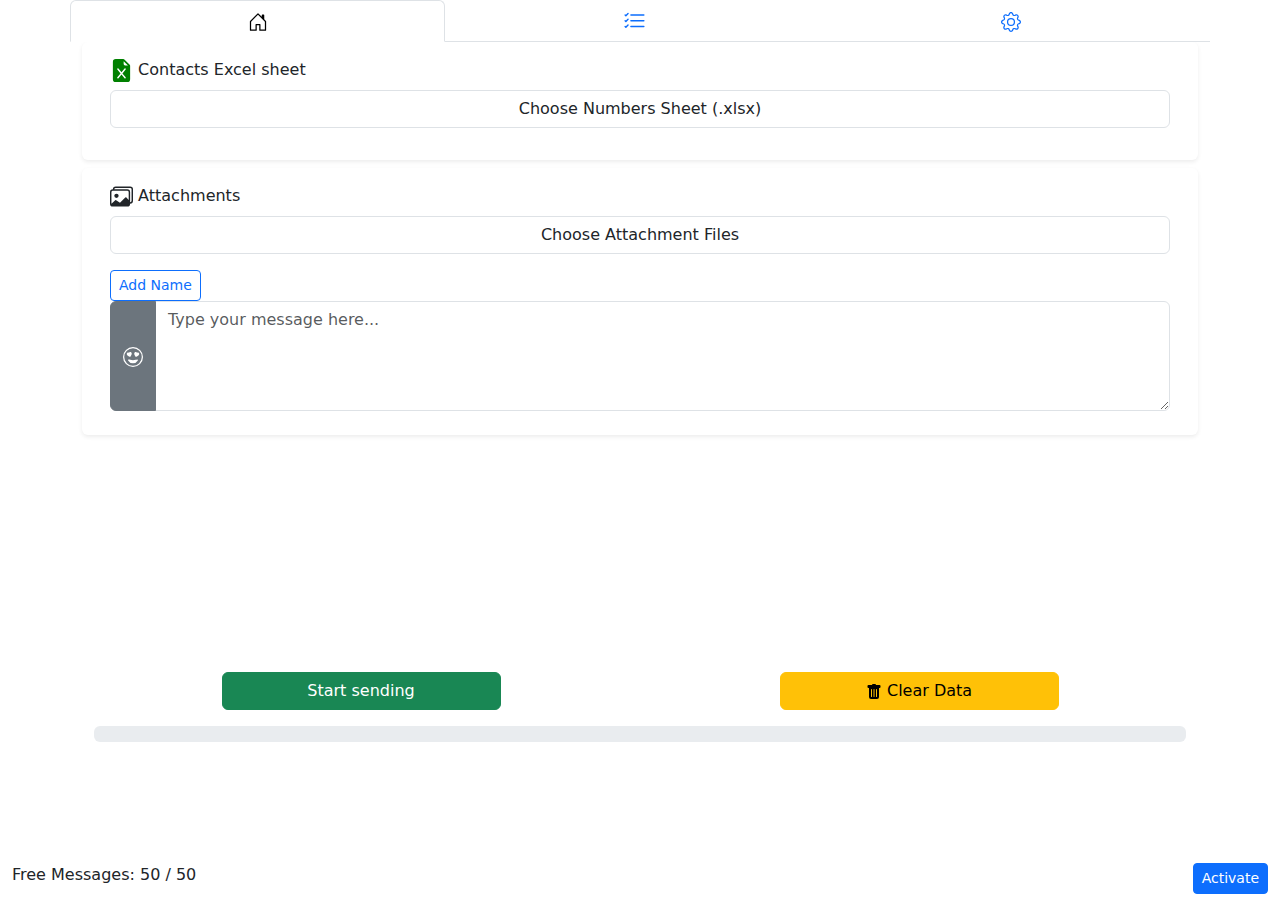
<file: index.html>
<!DOCTYPE html>
<html lang="en">
    <head>
        <meta charset="utf-8">
        <meta name="viewport" content="width=device-width, initial-scale=1">
        <link href="css/bootstrap.min.css" rel="stylesheet">
        <link href="css/index.css" rel="stylesheet">
    </head>
    <body>
        <div class="container">
            <div class="row">
                <!-- Tabs -->
                <ul class="nav nav-tabs nav-fill " id="myTab" role="tablist">
                    <li class="nav-item" role="presentation">
                        <button class="nav-link active" id="home-tab" data-bs-toggle="tab" data-bs-target="#home" type="button" role="tab">
                            <svg xmlns="http://www.w3.org/2000/svg" width="20" height="20" fill="currentColor" class="bi bi-house-door" viewBox="0 0 16 16">
                                <path d="M8.354 1.146a.5.5 0 0 0-.708 0l-6 6A.5.5 0 0 0 1.5 7.5v7a.5.5 0 0 0 .5.5h4.5a.5.5 0 0 0 .5-.5v-4h2v4a.5.5 0 0 0 .5.5H14a.5.5 0 0 0 .5-.5v-7a.5.5 0 0 0-.146-.354L13 5.793V2.5a.5.5 0 0 0-.5-.5h-1a.5.5 0 0 0-.5.5v1.293L8.354 1.146zM2.5 14V7.707l5.5-5.5 5.5 5.5V14H10v-4a.5.5 0 0 0-.5-.5h-3a.5.5 0 0 0-.5.5v4H2.5z" />
                            </svg>
                        </button>
                    </li>
                    <li class="nav-item" role="presentation">
                        <button class="nav-link" id="report-tab" data-bs-toggle="tab" data-bs-target="#report" type="button" role="tab">
                            <svg xmlns="http://www.w3.org/2000/svg" width="23" height="23" fill="currentColor" class="bi bi-list-check" viewBox="0 0 16 16">
                                <path fill-rule="evenodd" d="M5 11.5a.5.5 0 0 1 .5-.5h9a.5.5 0 0 1 0 1h-9a.5.5 0 0 1-.5-.5zm0-4a.5.5 0 0 1 .5-.5h9a.5.5 0 0 1 0 1h-9a.5.5 0 0 1-.5-.5zm0-4a.5.5 0 0 1 .5-.5h9a.5.5 0 0 1 0 1h-9a.5.5 0 0 1-.5-.5zM3.854 2.146a.5.5 0 0 1 0 .708l-1.5 1.5a.5.5 0 0 1-.708 0l-.5-.5a.5.5 0 1 1 .708-.708L2 3.293l1.146-1.147a.5.5 0 0 1 .708 0zm0 4a.5.5 0 0 1 0 .708l-1.5 1.5a.5.5 0 0 1-.708 0l-.5-.5a.5.5 0 1 1 .708-.708L2 7.293l1.146-1.147a.5.5 0 0 1 .708 0zm0 4a.5.5 0 0 1 0 .708l-1.5 1.5a.5.5 0 0 1-.708 0l-.5-.5a.5.5 0 0 1 .708-.708l.146.147 1.146-1.147a.5.5 0 0 1 .708 0z" />
                            </svg>
                        </button>
                    </li>
                    <li class="nav-item" role="presentation">
                        <button class="nav-link" id="settings-tab" data-bs-toggle="tab" data-bs-target="#settings" type="button" role="tab">
                            <svg xmlns="http://www.w3.org/2000/svg" width="20" height="20" fill="currentColor" class="bi bi-gear" viewBox="0 0 16 16">
                                <path d="M8 4.754a3.246 3.246 0 1 0 0 6.492 3.246 3.246 0 0 0 0-6.492zM5.754 8a2.246 2.246 0 1 1 4.492 0 2.246 2.246 0 0 1-4.492 0z" />
                                <path d="M9.796 1.343c-.527-1.79-3.065-1.79-3.592 0l-.094.319a.873.873 0 0 1-1.255.52l-.292-.16c-1.64-.892-3.433.902-2.54 2.541l.159.292a.873.873 0 0 1-.52 1.255l-.319.094c-1.79.527-1.79 3.065 0 3.592l.319.094a.873.873 0 0 1 .52 1.255l-.16.292c-.892 1.64.901 3.434 2.541 2.54l.292-.159a.873.873 0 0 1 1.255.52l.094.319c.527 1.79 3.065 1.79 3.592 0l.094-.319a.873.873 0 0 1 1.255-.52l.292.16c1.64.893 3.434-.902 2.54-2.541l-.159-.292a.873.873 0 0 1 .52-1.255l.319-.094c1.79-.527 1.79-3.065 0-3.592l-.319-.094a.873.873 0 0 1-.52-1.255l.16-.292c.893-1.64-.902-3.433-2.541-2.54l-.292.159a.873.873 0 0 1-1.255-.52l-.094-.319zm-2.633.283c.246-.835 1.428-.835 1.674 0l.094.319a1.873 1.873 0 0 0 2.693 1.115l.291-.16c.764-.415 1.6.42 1.184 1.185l-.159.292a1.873 1.873 0 0 0 1.116 2.692l.318.094c.835.246.835 1.428 0 1.674l-.319.094a1.873 1.873 0 0 0-1.115 2.693l.16.291c.415.764-.42 1.6-1.185 1.184l-.291-.159a1.873 1.873 0 0 0-2.693 1.116l-.094.318c-.246.835-1.428.835-1.674 0l-.094-.319a1.873 1.873 0 0 0-2.692-1.115l-.292.16c-.764.415-1.6-.42-1.184-1.185l.159-.291A1.873 1.873 0 0 0 1.945 8.93l-.319-.094c-.835-.246-.835-1.428 0-1.674l.319-.094A1.873 1.873 0 0 0 3.06 4.377l-.16-.292c-.415-.764.42-1.6 1.185-1.184l.292.159a1.873 1.873 0 0 0 2.692-1.115l.094-.319z" />
                            </svg>
                        </button>
                    </li>
                </ul>
                <!-- Tabs content -->
                <div class="tab-content" id="myTabContent">
                    <!-- Home Tab -->
                    <div class="tab-pane fade show active" id="home" role="tabpanel">
                        <div class="container">
                            <!-- Excel sheet input -->
                            <div class="row shadow-sm p-3 mb-2 bg-body rounded">
                                <div class="col">
                                    <div class="mb-3">
                                        <svg xmlns="http://www.w3.org/2000/svg" width="23" height="23" fill="green" class="bi bi-file-earmark-excel-fill" viewBox="0 0 16 16">
                                            <path d="M9.293 0H4a2 2 0 0 0-2 2v12a2 2 0 0 0 2 2h8a2 2 0 0 0 2-2V4.707A1 1 0 0 0 13.707 4L10 .293A1 1 0 0 0 9.293 0zM9.5 3.5v-2l3 3h-2a1 1 0 0 1-1-1zM5.884 6.68 8 9.219l2.116-2.54a.5.5 0 1 1 .768.641L8.651 10l2.233 2.68a.5.5 0 0 1-.768.64L8 10.781l-2.116 2.54a.5.5 0 0 1-.768-.641L7.349 10 5.116 7.32a.5.5 0 1 1 .768-.64z" />
                                        </svg>
                                        <label for="formFile" class="form-label">Contacts Excel sheet</label>

                                        <input class="form-control form-control d-none" accept=".xlsx" type="file" id="excel-sheet" required>
                                        <button id="excelBtn" class="form-control">Choose Numbers Sheet (.xlsx)</button>
                                        <div class="d-flex justify-content-between">
                                            <!-- numbers column choose -->
                                            <div id="numbersColumns" class="d-none">
                                                <p style="margin-bottom:2px">Numbers Column:</p>
                                                <div class="btn-group" role="group">
                                                    <input type="radio" class="btn-check" name="column" id="col_a" autocomplete="off" checked>
                                                    <label class="btn btn-outline-primary" for="col_a">Column A</label>
                                                    <input type="radio" class="btn-check" name="column" id="col_b" autocomplete="off">
                                                    <label class="btn btn-outline-primary" for="col_b">Column B</label>
                                                </div>
                                            </div>
                                            <!-- excel file name -->
                                            <p class="" id="sheetFileName" style="margin-bottom: 0;"></p>
                                        </div>
                                    </div>
                                </div>
                            </div>
                            <div class="row shadow-sm p-3 mb-3 bg-body rounded">
                                <div class="col">
                                    <!-- attachments input -->
                                    <div class="mb-2">
                                        <svg xmlns="http://www.w3.org/2000/svg" width="23" height="23" fill="currentColor" class="bi bi-images"
                                            viewBox="0 0 16 16">
                                            <path d="M4.502 9a1.5 1.5 0 1 0 0-3 1.5 1.5 0 0 0 0 3z" />
                                            <path
                                                d="M14.002 13a2 2 0 0 1-2 2h-10a2 2 0 0 1-2-2V5A2 2 0 0 1 2 3a2 2 0 0 1 2-2h10a2 2 0 0 1 2 2v8a2 2 0 0 1-1.998 2zM14 2H4a1 1 0 0 0-1 1h9.002a2 2 0 0 1 2 2v7A1 1 0 0 0 15 11V3a1 1 0 0 0-1-1zM2.002 4a1 1 0 0 0-1 1v8l2.646-2.354a.5.5 0 0 1 .63-.062l2.66 1.773 3.71-3.71a.5.5 0 0 1 .577-.094l1.777 1.947V5a1 1 0 0 0-1-1h-10z" />
                                        </svg>
                                        <label for="formFileMultiple" class="form-label">Attachments</label>
                                        <!-- <input class="form-control" type="file" id="attachments" multiple> -->
                                        <button id="mediaBtn" class="form-control">Choose Attachment Files</button>
                                        <p id="mediaView"></p>
                                    </div>
                                    <!-- Message Box -->
                                    <button id="addName" class="btn btn-sm btn-outline-primary">Add Name</button>
                                    <div class="mb-2 input-group">
                                        <button class="btn btn-secondary input-group-addon" id="emoji">
                                            <svg xmlns="http://www.w3.org/2000/svg" width="20" height="20" fill="currentColor" class="bi bi-emoji-heart-eyes"
                                                viewBox="0 0 16 16">
                                                <path d="M8 15A7 7 0 1 1 8 1a7 7 0 0 1 0 14zm0 1A8 8 0 1 0 8 0a8 8 0 0 0 0 16z" />
                                                <path
                                                    d="M11.315 10.014a.5.5 0 0 1 .548.736A4.498 4.498 0 0 1 7.965 13a4.498 4.498 0 0 1-3.898-2.25.5.5 0 0 1 .548-.736h.005l.017.005.067.015.252.055c.215.046.515.108.857.169.693.124 1.522.242 2.152.242.63 0 1.46-.118 2.152-.242a26.58 26.58 0 0 0 1.109-.224l.067-.015.017-.004.005-.002zM4.756 4.566c.763-1.424 4.02-.12.952 3.434-4.496-1.596-2.35-4.298-.952-3.434zm6.488 0c1.398-.864 3.544 1.838-.952 3.434-3.067-3.554.19-4.858.952-3.434z" />
                                            </svg>
                                        </button>
                                        <textarea class="form-control" id="messagebox" rows="4" placeholder="Type your message here..."></textarea>
                                    </div>
                                </div>
                            </div>
                        </div>
                    </div>
                    <!-- Report Tab -->
                    <div class="tab-pane fade" id="report" role="tabpanel">
                        <div class="container">
                            <div class="row">
                                <div class="col">
                                    <table class="table" id="reportTable">
                                        <thead class="text-center">
                                            <tr>
                                                <th scope="col">Name</th>
                                                <th scope="col">Phone</th>
                                                <th scope="col">Status</th>
                                            </tr>
                                        </thead>
                                        <tbody class="text-center">
                                        </tbody>
                                    </table>
                                </div>
                            </div>
                        </div>
                    </div>
                    <!-- Settings Tab -->
                    <div class="tab-pane fade" id="settings" role="tabpanel">
                        <div class="container ps-5 pe-5">
                            <!-- Sending Limit options -->
                            <div class="row mt-4">
                                <div class="hstack gap-2 w-75">
                                    <span>Send </span>
                                    <span id="messagesBadge" class="badge bg-secondary">50</span>
                                    <span> Every </span>
                                    <input id="minutes" style="width:50px;font-size: small;" class="form-control h-75 text-center" type="number" value="30"> 
                                    <span> Minutes</span>
                                </div>
                                <input type="range" class="form-range" min="10" max="100" step="10" id="messagesRange" value=50>
                            </div>
                            <hr class="mb-4 mt-4">
                            <!-- Attachments & Text sending order -->
                            <div id="sendingOrder" class="row">
                                <div class="form-check">
                                    <input class="form-check-input" type="radio" name="sendingOrder" id="textFirst" checked>
                                    <label class="form-check-label" for="textFirst">
                                        Send Text First
                                    </label>
                                </div>
                                <div class="form-check">
                                    <input class="form-check-input" type="radio" name="sendingOrder" id="attachmentFirst">
                                    <label class="form-check-label" for="attachmentFirst">
                                        Send Attachments First
                                    </label>
                                </div>
                                <div class="form-check">
                                    <input class="form-check-input" type="radio" name="sendingOrder" id="caption">
                                    <label class="form-check-label" for="caption">
                                        Send Text as Caption
                                    </label>
                                </div>
                            </div>
                            <hr class="mb-4 mt-4">
                            <!-- Delay between messages -->
                            <div class="row mt-4">
                                <div class="w-90">
                                    <p class="mb-2">Set random delay after every message</p>
                                    <div class="hstack gap-2 w-75">
                                        <span> from</span>
                                        <input id="minDelay" style="width:50px;font-size: small;" class="form-control h-50 text-center" type="number"
                                            value="2">
                                        <span> to </span>
                                        <input id="maxDelay" style="width:50px;font-size: small;" class="form-control h-50 text-center" type="number"
                                            value="5">
                                        <span> Seconds</span>
                                    </div>
                                </div>
                            </div>
                        </div>
                    </div>
                </div>
            </div>
            <footer id="footer" class="footer row">
                <div class="d-flex justify-content-between">
                    <button class="btn btn-success mb-3 w-25 m-auto" id="sendBtn">Start sending</button>
                    <button class="btn btn-warning mb-3 w-25 m-auto" id="clearBtn">
                        <svg xmlns="http://www.w3.org/2000/svg" width="16" height="16" fill="currentColor" class="bi bi-trash-fill" viewBox="0 0 16 16">
                            <path d="M2.5 1a1 1 0 0 0-1 1v1a1 1 0 0 0 1 1H3v9a2 2 0 0 0 2 2h6a2 2 0 0 0 2-2V4h.5a1 1 0 0 0 1-1V2a1 1 0 0 0-1-1H10a1 1 0 0 0-1-1H7a1 1 0 0 0-1 1H2.5zm3 4a.5.5 0 0 1 .5.5v7a.5.5 0 0 1-1 0v-7a.5.5 0 0 1 .5-.5zM8 5a.5.5 0 0 1 .5.5v7a.5.5 0 0 1-1 0v-7A.5.5 0 0 1 8 5zm3 .5v7a.5.5 0 0 1-1 0v-7a.5.5 0 0 1 1 0z" />
                        </svg> 
                        Clear Data
                    </button>
                </div>
                <!-- Progress Bar -->
                <div class="pe-4 ps-4">
                    <div class="progress">
                        <div class="progress-bar bg-success progress-bar-striped progress-bar-animated" role="progressbar" style="width: 0%" id="progressBar">0%</div>
                    </div>
                </div>
                <div id="freeMessages" class="text-center d-flex justify-content-between">
                    <p class="mb-1">Free Messages: <span id="remaining">50</span> / <span id="max">50</span></p>
                    <button id="activate" class="btn btn-primary btn-sm">Activate</button>
                </div>
            </footer>
        </div>
        
        
        
        <script src="JS/popper.min.js"></script>
        <script src="JS/bootstrap.min.js"></script>
        <script src="JS/jquery.min.js"></script>
        <script src="JS/vanillaEmojiPicker.js"></script>
        <script src="JS/read-excel-file.min.js"></script>
        <script src="JS/sweetalert2.all.min.js"></script>
        <script src="JS/popup.js"></script>
    </body>
</html>
</file>
<file: css/index.css>
input::-webkit-outer-spin-button,
input::-webkit-inner-spin-button {
  -webkit-appearance: none;
  margin: 0;
}

div.tab-content {
  height: 70vh;
  overflow: scroll;
}

#freeMessages {
  position: absolute;
  bottom: 0;
  right: 0;
  left: 0;
  padding-bottom: 6px;
}
</file>
